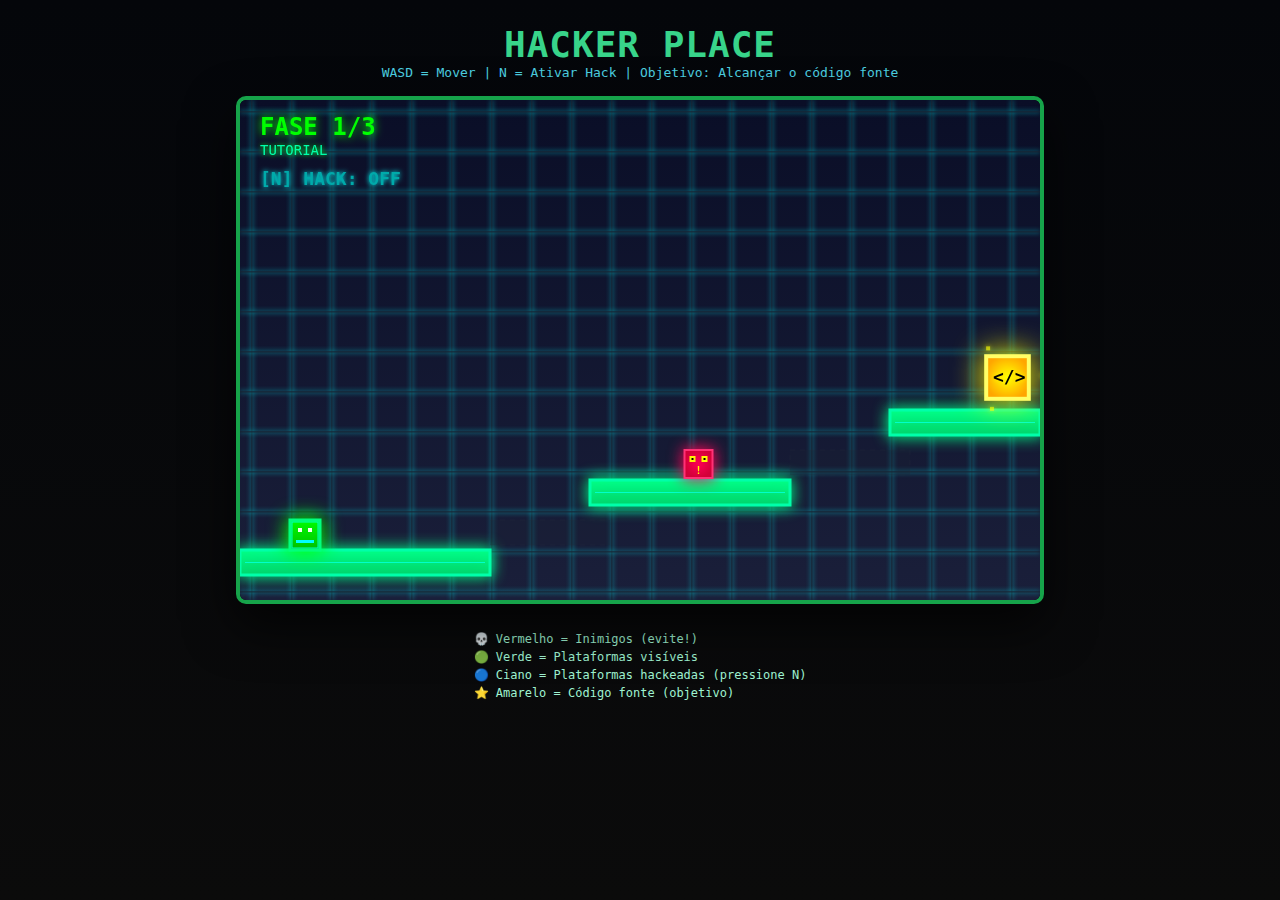
<file: jogo finalizado.html>
<!DOCTYPE html>
<html lang="pt-BR">
<head>
  <meta charset="utf-8" />
  <meta name="viewport" content="width=device-width,initial-scale=1" />
  <title>Hacker Place</title>
  <style>
    /* Reset simples */
    * { box-sizing: border-box; margin: 0; padding: 0; }
    html,body { height: 100%; background: #0b0b0b; color: #dbeafe; font-family: monospace; }
    .center { display:flex; align-items:center; justify-content:center; }
    .container {
      min-height:100vh;
      padding:24px;
      display:flex;
      flex-direction:column;
      align-items:center;
      gap:16px;
      background:linear-gradient(180deg,#04060a 0%, #0b0b0b 100%);
    }
    h1 { font-size:36px; color:#38d48a; letter-spacing:1px; }
    p.lead { color:#4dd0e1; font-size:13px; }
    .canvas-wrap { position:relative; }
    canvas {
      border:4px solid #16a34a;
      border-radius:10px;
      box-shadow:0 20px 50px rgba(0,0,0,0.7);
      display:block;
      background:#000;
    }
    /* overlay "Você venceu" */
    .overlay {
      position:absolute;
      inset:0;
      display:flex;
      align-items:center;
      justify-content:center;
      background:rgba(0,0,0,0.8);
      border-radius:10px;
      color:#38d48a;
      text-align:center;
      gap:12px;
      padding:20px;
      display:none;
    }
    .overlay.show { display:flex; }
    .btn {
      padding:10px 18px;
      background:#16a34a;
      color:#000;
      font-weight:700;
      border-radius:8px;
      cursor:pointer;
      border:none;
    }
    .hud-legend { color:#16a34a; font-size:12px; margin-top:8px; text-align:left; }
    .hud-legend p { margin:4px 0; color:#9ff3d1; font-size:12px; }
    /* small screens */
    @media (max-width:840px){
      canvas { width:100%; height:auto; max-width:800px; }
    }
  </style>
</head>
<body>
  <div class="container">
    <div style="text-align:center;">
      <h1>HACKER PLACE</h1>
      <p class="lead">WASD = Mover | N = Ativar Hack | Objetivo: Alcançar o código fonte</p>
    </div>

    <div class="canvas-wrap">
      <canvas id="gameCanvas" width="800" height="500"></canvas>

      <div id="winOverlay" class="overlay">
        <div>
          <h2 style="font-size:42px; color:#38d48a; margin-bottom:8px;">VOCÊ VENCEU!</h2>
          <p style="color:#7fe7d0; font-size:18px; margin-bottom:14px;">Todas as fases concluídas!</p>
          <button id="restartBtn" class="btn">JOGAR NOVAMENTE</button>
        </div>
      </div>
    </div>

    <div class="hud-legend">
      <p>💀 Vermelho = Inimigos (evite!)</p>
      <p>🟢 Verde = Plataformas visíveis</p>
      <p>🔵 Ciano = Plataformas hackeadas (pressione N)</p>
      <p>⭐ Amarelo = Código fonte (objetivo)</p>
    </div>
  </div>

  <script>
  (() => {
    // --- Estado do jogo (substitui useRef/useState do React) ---
    const canvas = document.getElementById('gameCanvas');
    const ctx = canvas.getContext('2d');
    const winOverlay = document.getElementById('winOverlay');
    const restartBtn = document.getElementById('restartBtn');

    let gameState = 'playing'; // 'playing' | 'won'
    let level = 1;

    const game = {
      player: { x:50, y:400, width:30, height:30, velocityY:0, isJumping:false },
      keys: {},
      platforms: [],
      hiddenPlatforms: [],
      enemies: [],
      goal: { x:0, y:0, width:40, height:40 },
      gravity: 0.6,
      hackActive: false,
      canHack: true,
      hackCooldown: 0
    };

    function initLevel(levelNum) {
      game.player = { x:50, y:400, width:30, height:30, velocityY:0, isJumping:false };
      game.hackActive = false;
      game.canHack = true;
      game.hackCooldown = 0;

      if (levelNum === 1) {
        game.platforms = [
          { x: 0, y: 450, width: 250, height: 25 },
          { x: 350, y: 380, width: 200, height: 25 },
          { x: 650, y: 310, width: 150, height: 25 }
        ];
        game.hiddenPlatforms = [
          { x: 250, y: 420, width: 120, height: 25 },
          { x: 550, y: 350, width: 120, height: 25 }
        ];
        game.enemies = [
          { x: 380, y: 350, width: 28, height: 28, speed: 1.5, direction: 1, range: 120, startX: 380 }
        ];
        game.goal = { x: 745, y: 255, width: 45, height: 45 };
      } else if (levelNum === 2) {
        game.platforms = [
          { x: 0, y: 450, width: 150, height: 25 },
          { x: 100, y: 380, width: 100, height: 25 },
          { x: 250, y: 310, width: 100, height: 25 },
          { x: 400, y: 380, width: 100, height: 25 },
          { x: 550, y: 310, width: 100, height: 25 },
          { x: 680, y: 240, width: 120, height: 25 }
        ];
        game.hiddenPlatforms = [
          { x: 0, y: 350, width: 80, height: 25 },
          { x: 200, y: 345, width: 80, height: 25 },
          { x: 350, y: 275, width: 80, height: 25 },
          { x: 500, y: 345, width: 80, height: 25 }
        ];
        game.enemies = [
          { x: 110, y: 350, width: 28, height: 28, speed: 2, direction: 1, range: 80, startX: 110 },
          { x: 260, y: 280, width: 28, height: 28, speed: 2.2, direction: 1, range: 85, startX: 260 },
          { x: 410, y: 350, width: 28, height: 28, speed: 1.8, direction: 1, range: 75, startX: 410 }
        ];
        game.goal = { x: 740, y: 180, width: 45, height: 45 };
      } else if (levelNum === 3) {
        game.platforms = [
          { x: 0, y: 450, width: 100, height: 25 },
          { x: 150, y: 400, width: 80, height: 25 },
          { x: 280, y: 350, width: 70, height: 25 },
          { x: 400, y: 300, width: 70, height: 25 },
          { x: 520, y: 250, width: 70, height: 25 },
          { x: 640, y: 200, width: 80, height: 25 },
          { x: 350, y: 420, width: 90, height: 25 },
          { x: 500, y: 380, width: 80, height: 25 }
        ];
        game.hiddenPlatforms = [
          { x: 100, y: 425, width: 70, height: 25 },
          { x: 230, y: 375, width: 70, height: 25 },
          { x: 350, y: 325, width: 70, height: 25 },
          { x: 470, y: 275, width: 70, height: 25 },
          { x: 590, y: 225, width: 70, height: 25 },
          { x: 440, y: 405, width: 80, height: 25 }
        ];
        game.enemies = [
          { x: 160, y: 370, width: 28, height: 28, speed: 2.5, direction: 1, range: 65, startX: 160 },
          { x: 290, y: 320, width: 28, height: 28, speed: 2.8, direction: 1, range: 60, startX: 290 },
          { x: 410, y: 270, width: 28, height: 28, speed: 3, direction: 1, range: 65, startX: 410 },
          { x: 530, y: 220, width: 28, height: 28, speed: 2.6, direction: 1, range: 60, startX: 530 },
          { x: 360, y: 390, width: 28, height: 28, speed: 2.2, direction: 1, range: 70, startX: 360 }
        ];
        game.goal = { x: 745, y: 140, width: 45, height: 45 };
      }
    }

    // --- Input ---
    window.addEventListener('keydown', (e) => {
      game.keys[e.key.toLowerCase()] = true;
      if (e.key.toLowerCase() === 'n' && game.canHack) {
        game.hackActive = !game.hackActive;
        game.canHack = false;
        game.hackCooldown = 60;
      }
    });
    window.addEventListener('keyup', (e) => {
      game.keys[e.key.toLowerCase()] = false;
    });

    // --- Utility collision check ---
    function checkCollision(rect1, rect2) {
      return rect1.x < rect2.x + rect2.width &&
             rect1.x + rect1.width > rect2.x &&
             rect1.y < rect2.y + rect2.height &&
             rect1.y + rect1.height > rect2.y;
    }

    // --- Game loop ---
    let animationId = null;
    function gameLoop() {
      const now = Date.now();

      // Background gradient by level
      const bgGradient = ctx.createLinearGradient(0,0,0,canvas.height);
      if (level === 1) {
        bgGradient.addColorStop(0,'#0a0e27');
        bgGradient.addColorStop(1,'#1a1f3a');
      } else if (level === 2) {
        bgGradient.addColorStop(0,'#1a0a27');
        bgGradient.addColorStop(1,'#2a1a3a');
      } else {
        bgGradient.addColorStop(0,'#270a0a');
        bgGradient.addColorStop(1,'#3a1a1a');
      }
      ctx.fillStyle = bgGradient;
      ctx.fillRect(0,0,canvas.width,canvas.height);

      // Animated grid
      ctx.strokeStyle = level === 1 ? '#1a2332' : level === 2 ? '#2a1a32' : '#321a1a';
      ctx.lineWidth = 1;
      const offset = (now / 50) % 40;
      for (let i = -40; i < canvas.width; i += 40) {
        ctx.beginPath();
        ctx.moveTo(i + offset, 0);
        ctx.lineTo(i + offset, canvas.height);
        ctx.stroke();
      }
      for (let i = -40; i < canvas.height; i += 40) {
        ctx.beginPath();
        ctx.moveTo(0, i + offset);
        ctx.lineTo(canvas.width, i + offset);
        ctx.stroke();
      }

      // Cooldown handling
      if (game.hackCooldown > 0) {
        game.hackCooldown--;
        if (game.hackCooldown === 0) game.canHack = true;
      }

      // Movement
      if (game.keys['a']) game.player.x -= 4;
      if (game.keys['d']) game.player.x += 4;
      if (game.keys['w'] && !game.player.isJumping) {
        game.player.velocityY = -12;
        game.player.isJumping = true;
      }

      // Gravity
      game.player.velocityY += game.gravity;
      game.player.y += game.player.velocityY;

      // Platforms collision (include hidden if hack active)
      const allPlatforms = [...game.platforms];
      if (game.hackActive) allPlatforms.push(...game.hiddenPlatforms);

      game.player.isJumping = true;
      allPlatforms.forEach(platform => {
        if (game.player.velocityY > 0 &&
            game.player.x < platform.x + platform.width &&
            game.player.x + game.player.width > platform.x &&
            game.player.y + game.player.height > platform.y &&
            game.player.y + game.player.height < platform.y + platform.height) {
          game.player.y = platform.y - game.player.height;
          game.player.velocityY = 0;
          game.player.isJumping = false;
        }
      });

      // Boundaries
      if (game.player.x < 0) game.player.x = 0;
      if (game.player.x + game.player.width > canvas.width) {
        game.player.x = canvas.width - game.player.width;
      }
      if (game.player.y > canvas.height) {
        // fell -> restart level
        initLevel(level);
      }

      // Enemies update + collisions
      game.enemies.forEach(enemy => {
        enemy.x += enemy.speed * enemy.direction;
        if (enemy.x > enemy.startX + enemy.range || enemy.x < enemy.startX) {
          enemy.direction *= -1;
        }
        if (checkCollision(game.player, enemy)) {
          initLevel(level);
        }
      });

      // Goal collision
      if (checkCollision(game.player, game.goal)) {
        if (level < 3) {
          level++;
          initLevel(level);
        } else {
          gameState = 'won';
          showWin();
        }
      }

      // --- Drawing ---

      // Platforms (visible)
      game.platforms.forEach(platform => {
        ctx.shadowBlur = 15;
        ctx.shadowColor = '#00ff88';
        const platGradient = ctx.createLinearGradient(platform.x, platform.y, platform.x, platform.y + platform.height);
        platGradient.addColorStop(0, '#00ff88');
        platGradient.addColorStop(1, '#00cc66');
        ctx.fillStyle = platGradient;
        ctx.fillRect(platform.x, platform.y, platform.width, platform.height);

        ctx.strokeStyle = '#00ffaa';
        ctx.lineWidth = 3;
        ctx.strokeRect(platform.x, platform.y, platform.width, platform.height);

        ctx.strokeStyle = '#00ffcc';
        ctx.lineWidth = 1;
        ctx.beginPath();
        ctx.moveTo(platform.x + 5, platform.y + platform.height / 2);
        ctx.lineTo(platform.x + platform.width - 5, platform.y + platform.height / 2);
        ctx.stroke();

        ctx.shadowBlur = 0;
      });

      // Hidden platforms
      if (game.hackActive) {
        game.hiddenPlatforms.forEach(platform => {
          ctx.shadowBlur = 20 + Math.sin(now / 200) * 5;
          ctx.shadowColor = '#00ffff';
          const hackGradient = ctx.createLinearGradient(platform.x, platform.y, platform.x, platform.y + platform.height);
          hackGradient.addColorStop(0, '#00ffff');
          hackGradient.addColorStop(1, '#00cccc');
          ctx.fillStyle = hackGradient;
          ctx.globalAlpha = 0.9;
          ctx.fillRect(platform.x, platform.y, platform.width, platform.height);

          ctx.strokeStyle = '#00ffff';
          ctx.lineWidth = 3;
          ctx.strokeRect(platform.x, platform.y, platform.width, platform.height);

          ctx.fillStyle = '#ffffff';
          ctx.globalAlpha = 0.3;
          for (let i = 0; i < platform.width; i += 10) {
            ctx.fillRect(platform.x + i, platform.y + 2, 2, platform.height - 4);
          }

          ctx.globalAlpha = 1;
          ctx.shadowBlur = 0;
        });
      } else {
        game.hiddenPlatforms.forEach(platform => {
          ctx.fillStyle = '#1a2332';
          ctx.globalAlpha = 0.25;
          ctx.fillRect(platform.x, platform.y, platform.width, platform.height);
          ctx.strokeStyle = '#2a3342';
          ctx.lineWidth = 1;
          ctx.setLineDash([5,5]);
          ctx.strokeRect(platform.x, platform.y, platform.width, platform.height);
          ctx.setLineDash([]);
          ctx.globalAlpha = 1;
        });
      }

      // Enemies
      game.enemies.forEach(enemy => {
        ctx.shadowBlur = 15;
        ctx.shadowColor = '#ff0055';
        const enemyGradient = ctx.createRadialGradient(
          enemy.x + enemy.width/2, enemy.y + enemy.height/2, 0,
          enemy.x + enemy.width/2, enemy.y + enemy.height/2, enemy.width/2
        );
        enemyGradient.addColorStop(0,'#ff0055');
        enemyGradient.addColorStop(1,'#cc0033');
        ctx.fillStyle = enemyGradient;
        ctx.fillRect(enemy.x, enemy.y, enemy.width, enemy.height);

        ctx.strokeStyle = '#ff3377';
        ctx.lineWidth = 2;
        ctx.strokeRect(enemy.x, enemy.y, enemy.width, enemy.height);

        // Eyes
        ctx.fillStyle = '#ffff00';
        ctx.fillRect(enemy.x + 5, enemy.y + 6, 6, 6);
        ctx.fillRect(enemy.x + enemy.width - 11, enemy.y + 6, 6, 6);
        ctx.fillStyle = '#000000';
        ctx.fillRect(enemy.x + 7, enemy.y + 8, 2, 2);
        ctx.fillRect(enemy.x + enemy.width - 9, enemy.y + 8, 2, 2);

        ctx.fillStyle = '#ffff00';
        ctx.font = 'bold 10px monospace';
        ctx.fillText('!', enemy.x + enemy.width/2 - 3, enemy.y + enemy.height - 4);
        ctx.shadowBlur = 0;
      });

      // Player
      ctx.shadowBlur = 20;
      ctx.shadowColor = '#00ff00';
      const p = game.player;
      const playerGradient = ctx.createLinearGradient(p.x, p.y, p.x, p.y + p.height);
      playerGradient.addColorStop(0,'#00ff00');
      playerGradient.addColorStop(1,'#00aa00');
      ctx.fillStyle = playerGradient;
      ctx.fillRect(p.x, p.y, p.width, p.height);

      ctx.strokeStyle = '#00ff88';
      ctx.lineWidth = 3;
      ctx.strokeRect(p.x, p.y, p.width, p.height);
      ctx.strokeStyle = '#00ffcc';
      ctx.lineWidth = 1;
      ctx.strokeRect(p.x + 2, p.y + 2, p.width - 4, p.height - 4);

      ctx.fillStyle = '#ffffff';
      ctx.fillRect(p.x + 8, p.y + 8, 4, 4);
      ctx.fillRect(p.x + 18, p.y + 8, 4, 4);
      ctx.fillStyle = '#00ffff';
      ctx.fillRect(p.x + 6, p.y + 20, 18, 3);

      ctx.shadowBlur = 0;

      // Goal with pulse
      const pulse = Math.sin(now / 300) * 0.1 + 0.9;
      const goalSize = { width: game.goal.width * pulse, height: game.goal.height * pulse };
      const goalOffset = { x: (game.goal.width - goalSize.width)/2, y: (game.goal.height - goalSize.height)/2 };

      ctx.shadowBlur = 30;
      ctx.shadowColor = '#ffff00';
      const goalGradient = ctx.createRadialGradient(
        game.goal.x + game.goal.width/2, game.goal.y + game.goal.height/2, 0,
        game.goal.x + game.goal.width/2, game.goal.y + game.goal.height/2, game.goal.width/2
      );
      goalGradient.addColorStop(0,'#ffff00');
      goalGradient.addColorStop(0.5,'#ffcc00');
      goalGradient.addColorStop(1,'#ff9900');
      ctx.fillStyle = goalGradient;
      ctx.fillRect(game.goal.x + goalOffset.x, game.goal.y + goalOffset.y, goalSize.width, goalSize.height);

      ctx.strokeStyle = '#ffff66';
      ctx.lineWidth = 4;
      ctx.strokeRect(game.goal.x + goalOffset.x, game.goal.y + goalOffset.y, goalSize.width, goalSize.height);

      ctx.shadowBlur = 5;
      ctx.fillStyle = '#000000';
      ctx.font = 'bold 18px monospace';
      ctx.fillText('</>', game.goal.x + 8, game.goal.y + 28);

      // Particles
      for (let i=0;i<3;i++){
        const angle = (now/1000 + i * Math.PI*2/3) % (Math.PI*2);
        const radius = 35;
        const px = game.goal.x + game.goal.width/2 + Math.cos(angle) * radius;
        const py = game.goal.y + game.goal.height/2 + Math.sin(angle) * radius;
        ctx.fillStyle = '#ffff00';
        ctx.globalAlpha = 0.6;
        ctx.fillRect(px - 2, py - 2, 4, 4);
        ctx.globalAlpha = 1;
      }

      ctx.shadowBlur = 0;

      // HUD
      ctx.shadowBlur = 10;
      ctx.shadowColor = '#00ff00';
      ctx.fillStyle = '#00ff00';
      ctx.font = 'bold 24px monospace';
      ctx.fillText('FASE ' + level + '/3', 20, 35);

      ctx.shadowBlur = 5;
      ctx.font = '14px monospace';
      ctx.fillStyle = '#00ffaa';
      const levelNames = ['TUTORIAL', 'TORRES VERTICAIS', 'LABIRINTO DIGITAL'];
      ctx.fillText(levelNames[level - 1], 20, 55);

      ctx.shadowBlur = game.hackActive ? 15 : 5;
      ctx.shadowColor = game.canHack ? '#00ffff' : '#666666';
      ctx.fillStyle = game.canHack ? (game.hackActive ? '#00ffff' : '#00aaaa') : '#666666';
      ctx.font = 'bold 18px monospace';
      ctx.fillText('[N] HACK: ' + (game.hackActive ? 'ON' : 'OFF'), 20, 85);

      if (!game.canHack) {
        const cooldownPercent = (game.hackCooldown / 60);
        ctx.fillStyle = '#222222';
        ctx.fillRect(20, 95, 200, 12);
        const barGradient = ctx.createLinearGradient(20,95,220,95);
        barGradient.addColorStop(0,'#ff00ff');
        barGradient.addColorStop(1,'#00ffff');
        ctx.fillStyle = barGradient;
        ctx.fillRect(20,95,200 * (1 - cooldownPercent), 12);
        ctx.strokeStyle = '#00ffff';
        ctx.lineWidth = 2;
        ctx.strokeRect(20,95,200,12);
        ctx.fillStyle = '#ffffff';
        ctx.font = '10px monospace';
        ctx.fillText('RECARREGANDO...', 25, 105);
      }

      // Next frame
      animationId = requestAnimationFrame(gameLoop);
    }

    function showWin() {
      winOverlay.classList.add('show');
    }
    function hideWin() {
      winOverlay.classList.remove('show');
    }

    // restart button
    restartBtn.addEventListener('click', () => {
      level = 1;
      gameState = 'playing';
      initLevel(1);
      hideWin();
    });

    // start
    initLevel(level);
    gameLoop();

    // Expose small helper to allow embedding/resizing if needed
    window.HackerPlace = {
      restart: () => { level = 1; initLevel(1); hideWin(); },
      setLevel: (n) => { level = n; initLevel(level); hideWin(); }
    };
  })();
  </script>
</body>
</html>
</file>
